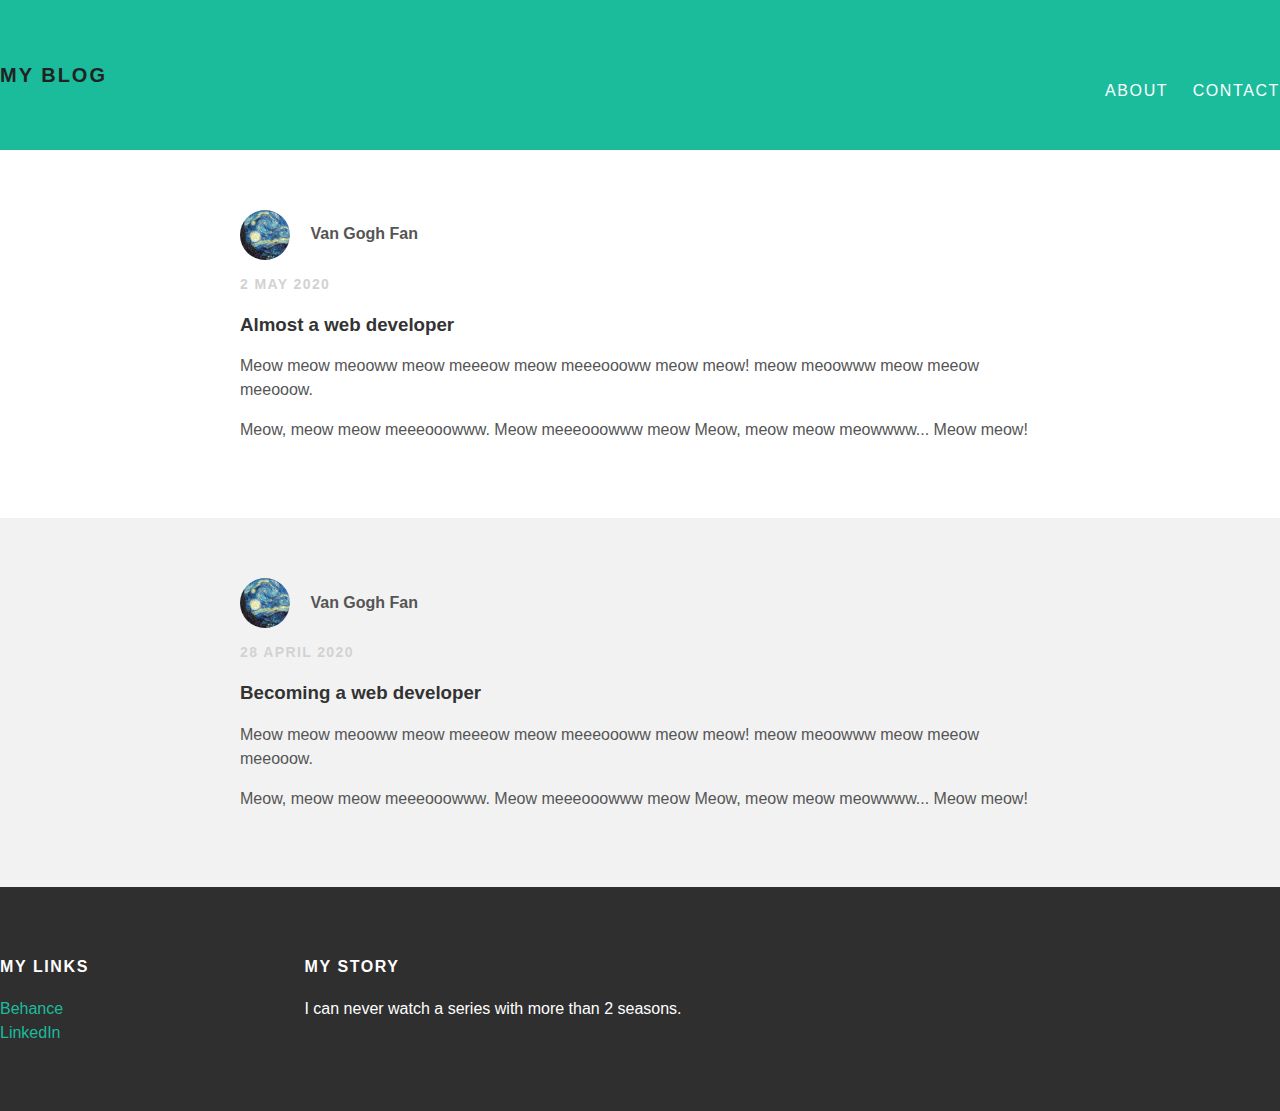
<file: index.html>
<!DOCTYPE html>
<html>
  <head>
    <title>My Blog</title>
    <link rel="stylesheet" type="text/css" href="styles.css">
  </head>
  <body>
    <div id="header">
      <div class="container">
        <a id="header-title" href="index.html">My Blog</a>
        <ul id="header-nav">
          <li><a href="about.html">About</a></li>
          <li><a href="mailto:chezvdna@gmail.com?subject=feedback">Contact</a></li>
        </ul>
      </div>
    </div>
    <div id="content">
      <div class="post-container">
        <div class="post">
          <div class="post-author">
            <img src="painting.jpg">
            <span><strong>Van Gogh Fan</strong></span>
          </div>
          <p class="post-date">2 May 2020</p>
          <h3 class="post-title">Almost a web developer</h3>
          <div class="post-content">
            <p>Meow meow meooww meow meeeow meow meeeoooww meow meow!
              meow meoowww meow meeow meeooow.</p>
            <p>Meow, meow meow meeeooowww. Meow meeeooowww meow Meow, meow
            meow meowwww... Meow meow!</p>
          </div>
        </div>
      </div>
      <div class="post-container">
        <div class="post">
          <div class="post-author">
            <img src="painting.jpg">
            <span><strong>Van Gogh Fan</strong></span>
          </div>
          <p class="post-date">28 April 2020</p>
          <h3 class="post-title">Becoming a web developer</h3>
          <div class="post-content">
            <p>Meow meow meooww meow meeeow meow meeeoooww meow meow!
              meow meoowww meow meeow meeooow.</p>
            <p>Meow, meow meow meeeooowww. Meow meeeooowww meow Meow, meow
            meow meowwww... Meow meow!</p>
          </div>
        </div>
      </div>
    </div>
    <div id="footer">
      <div class="container">
        <div class="column">
          <h4>My Links</h4>
          <p>
            <a href="https://behance.net/chezvdna">Behance</a>
            <br>
            <a href="https://www.linkedin.com/in/chezia-adi/">LinkedIn</a>
          </p>
        </div>
        <div class="column">
          <h4>My Story</h4>
          <p>I can never watch a series with more than 2 seasons.</p>
        </div>
      </div>
    </div>
  </body>
</html>
</file>
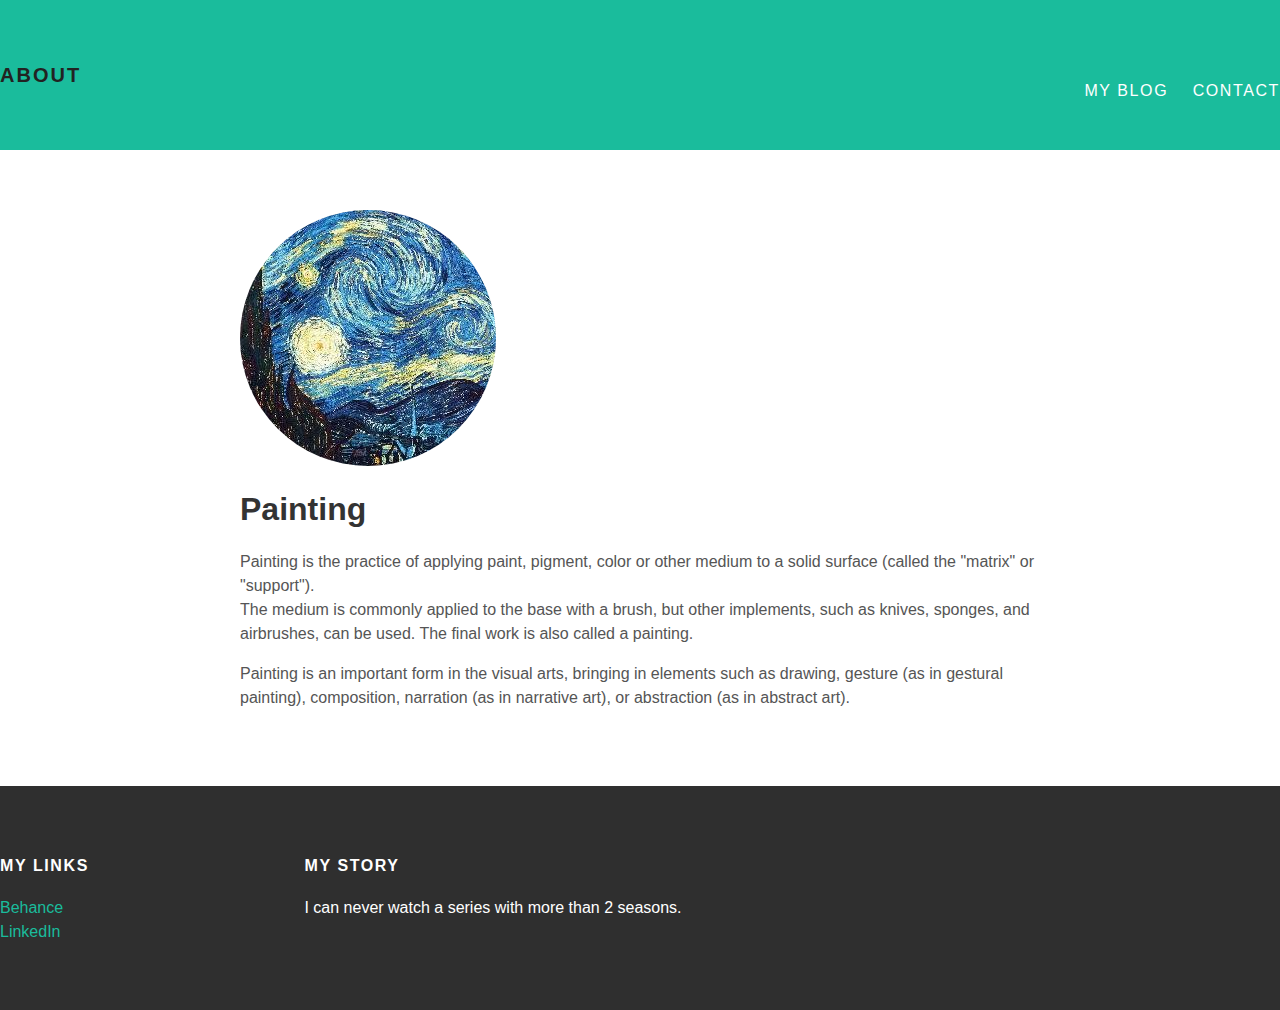
<file: about.html>
<!DOCTYPE html>
<html>
  <head>
    <title>My Blog</title>
    <link rel="stylesheet" type="text/css" href="styles.css">
  </head>
  <body>
    <div id="header">
      <div class="container">
        <a id="header-title" href="index.html">About</a>
        <ul id="header-nav">
          <li><a href="index.html">My Blog</a></li>
          <li><a href="mailto:chezvdna@gmail.com?subject=feedback">Contact</a></li>
        </ul>
      </div>
    </div>
    <div id="content">
      <div class="container">
        <div class="about">
          <div class="about-author">
            <img src="painting.jpg">
          </div>
          <h1 class="about-title">Painting</h1>
          <div class="about-content">
            <p>Painting is the practice of applying paint, pigment, color or other medium to a solid surface
              (called the "matrix" or "support").
              <br>
              The medium is commonly applied to the base with a brush, but other implements,
              such as knives, sponges, and airbrushes, can be used. The final work is also called a painting.</p>
            <p>Painting is an important form in the visual arts, bringing in elements such as drawing,
              gesture (as in gestural painting), composition, narration (as in narrative art),
              or abstraction (as in abstract art).</p>
          </div>
        </div>
      </div>
    </div>
    <div id="footer">
      <div class="container">
        <div class="column">
          <h4>My Links</h4>
          <p>
            <a href="https://behance.net/chezvdna">Behance</a>
            <br>
            <a href="https://www.linkedin.com/in/chezia-adi/">LinkedIn</a>
          </p>
        </div>
        <div class="column">
          <h4>My Story</h4>
          <p>I can never watch a series with more than 2 seasons.</p>
        </div>
      </div>
    </div>
  </body>
</html>
</file>
<file: styles.css>
@import url(http://fonts.googleapis.com/css?family=Montserrat: 400, 700);

body {
  color: #555;
  margin: 0;

  font-family: 'Montserrat', sans-serif;
}

#header {
  background-color: #1abc9c;
  height: 150px;
  line-height: 150px;
}

#header a {
  color: white;
  text-decoration: none;

  text-transform: uppercase;
  letter-spacing: 0.1em;
}

#header a:hover {
  color: #222;
}

#header-title {
  display: block;
  float: left;

  font-size: 20px;
  font-weight: bold;
}

#header-nav {
  display: block;
  float: right;
}

#header-nav li {
  display: inline;
  padding-left: 20px;
  margin-top: 0;
}

.container {
  max-width: 1000px
  margin: 0 auto;
}

#footer {
  background-color: #2f2f2f;
  padding: 50px 0;
}

.column {
  min-width: 300px;
  display: inline-block;
  vertical-align: top;
}

#footer h4 {
  color: white;
  text-transform: uppercase;
  letter-spacing: 0.1em;
}

#footer p {
  color: white;
}

a {
  color: #1abc9c;
  text-decoration: none;
}

a:hover {
  color: #f6a623;
}

.post, .about {
  max-width: 800px;
  margin: 0 auto;
  padding: 60px 0;
}

.post-author img {
  width: 50px;
  height: 50px;
  vertical-align: middle;
}

.post-author span{
  margin-left: 16px;
}

.post-date {
  color: #D2D2D2;

  font-size: 14px;
  font-weight: bold;

  text-transform: uppercase;
  letter-spacing: 0.1em;
}

h1, h2, h3, h4 {
  color: #333;
}

p{
  line-height: 1.5;
}

img {
  border-radius: 50px;
}

.about-author img {
  border-radius: 130px;
}

.post-container:nth-child(even) {
  background-color: #f2f2f2;
}
</file>
